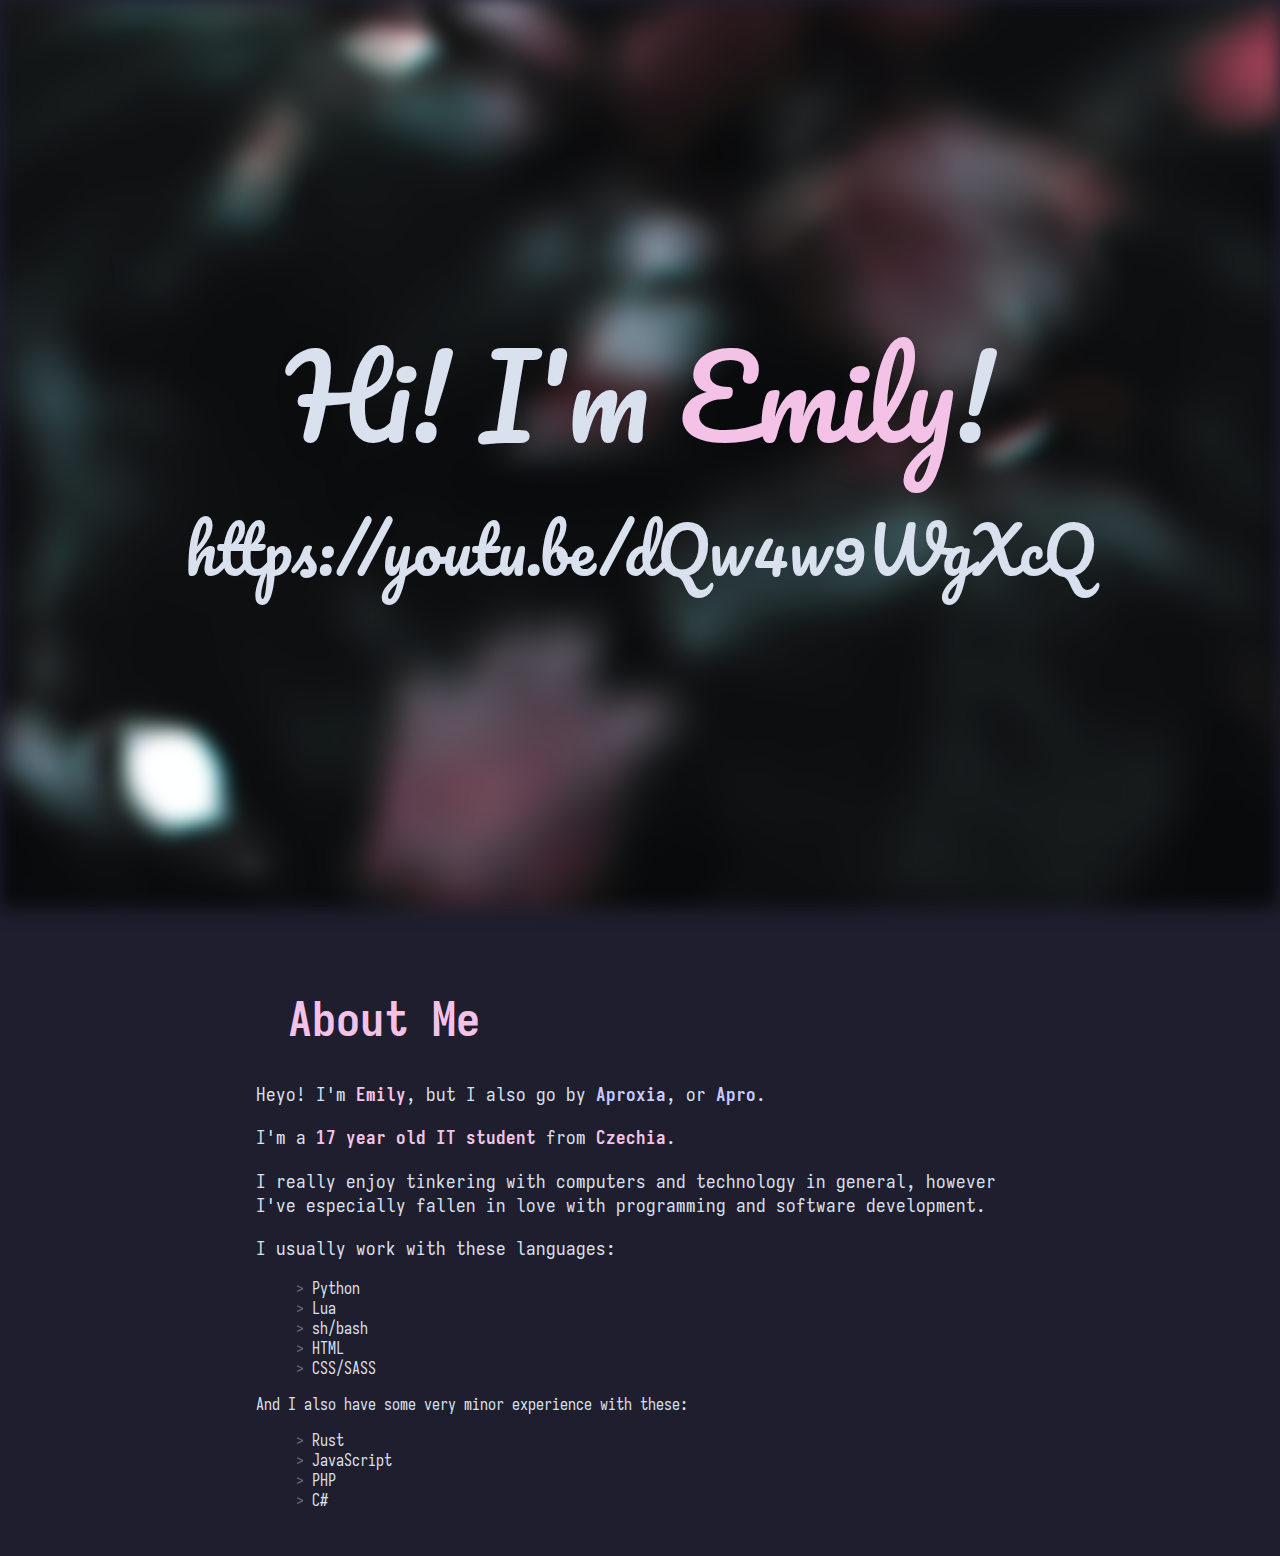
<file: index.html>
<!DOCTYPE html>
<html lang="en">
    <head>
        <meta charset="UTF-8">
        <meta name="viewport" content="width=device-width, initial-scale=1.0">
        <meta http-equiv="X-UA-Compatible" content="ie=edge">
        <meta name="Description" content="lol"/>
        <link rel="stylesheet" href="https://cdnjs.cloudflare.com/ajax/libs/font-awesome/5.15.4/css/all.min.css">
        <link rel="stylesheet" href="main.css">
        <script src="main.js"></script>
        <title>Title</title>
    </head>
    <body>
        <div class="titlepage"></div>
        <div class="centerflex">
            <p><span class="handwriting title">Hi! I'm <span class="accent">Emily</span>!</span><br />
            <span id="subtitle" class="handwriting subtitle"></span></p>
        </div>
        <div class="content">
           <h1>About Me</h1>
           <p>Heyo! I'm <b class="accent">Emily</b>, but I also go by <b class="accent-alt">Aproxia</b>, or <b class="accent-alt">Apro</b>.</p>
           <p>I'm a <b class="accent">17 year old IT student</b> from <b class="accent">Czechia</b>.</p>
           <p>I really enjoy tinkering with computers and technology in general, however I've especially fallen in love with programming and software development.</p>
           <p>I usually work with these languages:
               <ul>
                   <li>Python</li>
                   <li>Lua</li>
                   <li>sh/bash</li>
                   <li>HTML</li>
                   <li>CSS/SASS</li>
               </ul>
               And I also have some very minor experience with these:
               <ul>
                   <li>Rust</li>
                   <li>JavaScript</li>
                   <li>PHP</li>
                   <li>C#</li>
               </ul>
           </p>
        </div>
    </body>
</html>
</file>
<file: main.css>
@import url("fonts/iosevka.css");
@import url("https://fonts.googleapis.com/css2?family=Pacifico&display=swap");
@-webkit-keyframes fade-in {
  0% {
    opacity: 0;
  }
  100% {
    opacity: 1;
  }
}
@keyframes fade-in {
  0% {
    opacity: 0;
  }
  100% {
    opacity: 1;
  }
}
@-webkit-keyframes fade-in-later {
  0% {
    opacity: 0;
  }
  50% {
    opacity: 0;
  }
  100% {
    opacity: 1;
  }
}
@keyframes fade-in-later {
  0% {
    opacity: 0;
  }
  50% {
    opacity: 0;
  }
  100% {
    opacity: 1;
  }
}
:root {
  all: unset;
}

body {
  font-family: "Iosevka";
  background-color: #1E1E2E;
  color: #D9E0EE;
  overflow-x: hidden;
  overflow-y: visible;
  margin: 0px;
}

/*   Titlepage   */
.titlepage {
  height: 101vh;
  width: 100vw;
  background-image: url("img/pexels-lisa-fotios-1083822.jpg");
  filter: blur(1vh);
  position: absolute;
  top: 0px;
}

.title {
  font-size: 7rem;
  -webkit-animation-name: fade-in;
          animation-name: fade-in;
  -webkit-animation-duration: 1.5s;
          animation-duration: 1.5s;
  -webkit-animation-timing-function: ease-out;
          animation-timing-function: ease-out;
}

.subtitle {
  font-size: 4rem;
  -webkit-animation-name: fade-in-later;
          animation-name: fade-in-later;
  -webkit-animation-duration: 2.5s;
          animation-duration: 2.5s;
  -webkit-animation-timing-function: ease-out;
          animation-timing-function: ease-out;
}

.centerflex {
  width: 100vw;
  height: 100vh;
  display: flex;
  flex-direction: column;
  justify-content: center;
  align-items: center;
  text-align: center;
}
.centerflex p {
  z-index: 1;
}

/*   Content   */
.content {
  margin-top: 10vh;
  margin-left: 20%;
  margin-right: 20%;
  margin-bottom: 5vh;
}
.content h1 {
  margin-left: 2rem;
  font-size: 3rem;
  color: #F5C2E7;
}
.content h2 {
  margin-left: 2rem;
  font-size: 2rem;
  color: #C9CBFF;
}
.content p {
  font-size: 1.2rem;
}
.content li {
  list-style: none;
}
.content li::before {
  content: "> ";
  color: #6E6C7E;
}

/*   Global   */
.accent {
  color: #F5C2E7;
}

.accent-alt {
  color: #C9CBFF;
}

.handwriting {
  font-family: "Pacifico";
}/*# sourceMappingURL=main.css.map */
</file>
